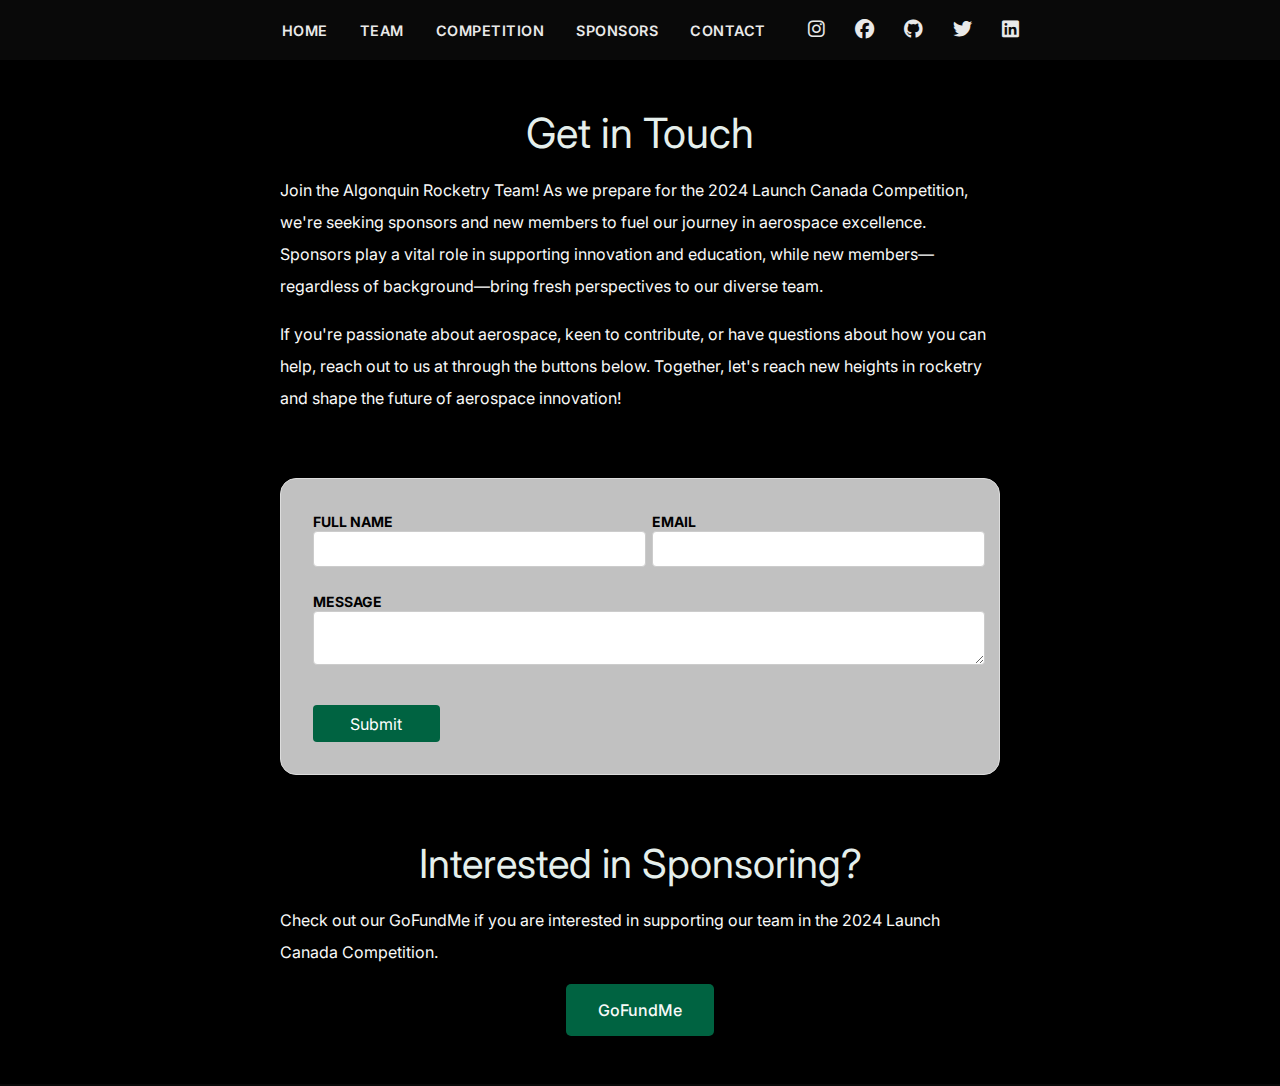
<file: contact.html>
<!DOCTYPE html>
<html lang="en">

<head>
    <meta charset="UTF-8">
    <meta name="viewport" content="width=device-width, initial-scale=1.0">
    <link rel="stylesheet" href="./css/styles.css" />
    <link rel="stylesheet" href="https://cdnjs.cloudflare.com/ajax/libs/font-awesome/6.1.0/css/all.min.css">
    <link rel="preconnect" href="https://fonts.googleapis.com">
    <link rel="preconnect" href="https://fonts.gstatic.com" crossorigin>
    <link href="https://fonts.googleapis.com/css2?family=Inter:wght@300;400;800&display=swap" rel="stylesheet">
    <title>Algonquin Rocketry</title>
</head>

<body>
    <nav class="navbar">
        <ul class="nav-links">
            <li class="nav-item">
                <a class="nav-link" aria-current="page" href="./index.html">HOME</a>
            </li>
            <li class="nav-item"><a class="nav-link" href="#team">TEAM</a></li>
            <li class="nav-item">
                <a class="nav-link" href="#competition">COMPETITION</a>
            </li>
            <li class="nav-item">
                <a class="nav-link" href="./sponsors.html">SPONSORS</a>
            </li>
            <li class="nav-item">
                <a class="nav-link" href="./contact.html">CONTACT</a>
            </li>
        </ul>
        <div class="social-icons">
            <a href="https://www.instagram.com/acrocketry" target="_blank"><i class="fab fa-instagram"></i></a>
            <a href="https://www.facebook.com/ACRocketry/" target="_blank"><i class="fab fa-facebook"></i></a>
            <a href="https://github.com/Algonquin-College-Rocketry" target="_blank"><i class="fab fa-github"></i></a>
            <a href="https://twitter.com/acrocketry" target="_blank"><i class="fab fa-twitter"></i></a>
            <a href="https://www.linkedin.com/company/102160292" target="_blank"><i class="fab fa-linkedin"></i></a>
        </div>
        <i class="fa fa-bars" aria-hidden="true"></i>
    </nav>
    <main>
        <section class="contact">
            <div class="contact-container">
                <h1 class="contact-title">Get in Touch</h1>
                <p>Join the Algonquin Rocketry Team! As we prepare for the 2024 Launch Canada Competition, we're seeking
                    sponsors and new members to fuel our journey in aerospace excellence. Sponsors play a vital role in
                    supporting innovation and education, while new members—regardless of background—bring fresh
                    perspectives to our diverse team.</p>
                <p> If you're passionate about aerospace, keen to contribute, or have questions about how you can help,
                    reach out to us at through the buttons below. Together, let's reach new heights in rocketry and
                    shape the future of aerospace innovation!</p>

                <form action="#" class="contact-form">
                    <div class="form-unit">
                        <label for="Name">Full Name</label>
                        <input type="text" id="Name" name="Name" required>
                    </div>
                    <div class="form-unit">
                        <label for="email">Email</label>
                        <input type="email" id="email" name="email" required>
                    </div>
                    <div class="form-unit full">
                        <label for="details">Message</label>
                        <textarea id="message" name="message" required></textarea>
                    </div>
                    <span class="contact-button" type="submit" id="Submit">Submit</span>
                </form>

                <h2 class="contact-subtitle">Interested in Sponsoring?</h2>
                <p>Check out our GoFundMe if you are interested in supporting our team in the 2024 Launch Canada
                    Competition.</p>
                <a href="https://www.gofundme.com/" class="sponsor-button">GoFundMe</a>



            </div>





        </section>
    </main>

</body>

</html>
</file>
<file: css/styles.css>
:root {
  --off-white: #f8f9f8;
  --algonquin-green: #006341;
  --light-algonquin-green: #e5efec;
  --dark-algonquin-green: #003328;
  --light-grey: #e9e9e9;
  --dark-grey: #c1c1c1;
  --black: #000000;
}

html {
  padding: 0;
  margin: 0;
  font-family: "Inter", sans-serif;
}

body {
  display: flex;
  flex-direction: column;
  margin: 0;
  padding: 0;
  background-color: rgba(0, 0, 0, 0.966);
  overflow-x: hidden;
}

body::-webkit-scrollbar {
  width: 0.8rem;
}

h3 {
  font-size: 40px;
  font-weight: 600;
  color: var(--algonquin-green);
}

.navbar.hamburger {
  -webkit-transition: all 0.5s ease-in;
  -moz-transition: all 0.5s ease-in;

  .social-icons,
  .nav-links {
    display: none;
  }

  .fa {
    display: flex;
    font-size: 1.2em;
    margin: 12px 0;
    margin-left: auto;
    padding-right: 1.5rem;
    justify-content: center;
    color: var(--off-white);
  }
}

.navbar.hamburger.open {
  /*background-color: red; */
  height: 12rem;

  .social-icons,
  .nav-links {
    display: flex;
    flex-direction: column;
  }

  .social-icons a,
  .nav-links li {
    margin-top: 0.5rem;
  }
}

.sponsors-content h3 {
  color: var(--off-white);
  text-align: center;
}

p {
  color: var(--off-white);
  line-height: 2rem;
}

.page {
  display: flex;
  flex-wrap: wrap;
  flex-direction: column;
}

.section {
  width: 100%;
  display: flex;
  flex-direction: column;
  align-items: center;
  justify-content: center;
  padding-top: 3em;
}

.home-title {
  margin: 0;
  color: var(--algonquin-green);
  text-align: center;
  text-transform: uppercase;
  font-weight: 800;
  letter-spacing: 1px;
}

.home-subtitle {
  margin: 0;
  color: var(--off-white);
  text-align: center;
  font-size: 24px;
  text-transform: uppercase;
  letter-spacing: 3px;
  font-weight: 500;
  margin-top: 1em;
}

@keyframes DropFromTop {
  from {
    position: absolute;
    top: -2rem;
    opacity: 0;
  }

  to {
    top: 0;
    opacity: 1;
  }
}

.navbar {
  padding: 0.5rem;
  display: flex;
  flex-wrap: wrap;
  justify-content: center;
  align-items: center;
  /*background-color: var(--dark-algonquin-green);*/
  width: 100%;
  transition: all 0.5s ease;
  /*animation-name: DropFromTop;
  animation-duration: 2s;
  animation-delay: 0s;*/
}

/*Hamburger icon is off by default*/
.navbar .fa {
  display: none;
}

.nav-links {
  list-style: none;
  display: flex;
  margin: 0;
}

.nav-links li {
  margin-right: 10px;
  text-decoration: none;
  font-size: 0.9em;
  font-weight: 600;
  text-transform: uppercase;
  letter-spacing: 0.5px;
  margin-right: 2rem;
  transition: all 0.5s ease;

  /*font-weight: 300;*/
}

.nav-links li a {
  text-decoration: none;
  color: var(--light-grey);
  font-size: 1em;
  transition: all 0.5s ease;
}

.social-icons a:hover i,
.nav-item {
  transition: transform 0.3s ease-in-out;
}

.social-icons a:hover i,
.nav-item:hover {
  transform: scale(1.2);
}

.social-icons {
  display: flex;
  margin: 12px 0;
  list-style: none;
  padding: 0;
  padding-right: 1em;
  display: flex;
  align-items: center;
}

.social-icons a {
  margin-right: 10px;
  text-decoration: none;
  color: var(--light-grey);
}

.social-icons i {
  font-size: 1.2em;
  margin: 0 10px;
}

#sponsors {
  background-color: #003328;
}

.grid-item {
  padding: 50px;
}

.grid-item img {
  height: 50px;
}

.sponsors-grid {
  display: flex;
  flex-wrap: wrap;
  justify-content: space-evenly;
}

.sponsors-grid .grid-item img {
  width: 200px;
  height: 200px;
}

.home-subtitle,
.home-title {
  animation-name: fadeIn;
  animation-duration: 2.5s;
  animation-delay: 0s;
}

.team-content {
  display: flex;
  flex-wrap: wrap;
  justify-content: center;
}

.comp-image img,
.team-content img {
  height: 350px;
  padding: 50px;
}

.text-content {
  width: 600px;
}

@keyframes fadeIn {
  from {
    opacity: 0;
  }

  to {
    opacity: 1;
  }
}

.competition-content {
  display: flex;
  flex-wrap: wrap;
  justify-content: center;
}

/*
.filter {
  position: fixed;
  padding: 0;
  margin: 0;
  z-index: -1;
  width: 100%;
  height: 100%;
  filter: url(#noiseFilter);
  opacity: 12%;
}
*/
.launch-info-content-wrapper,
.about-us-content-wrapper {
  display: flex;
  max-width: 960px;
}


.contact-form {
  margin-top: 4rem;
  padding: 2rem;
  display: grid;
  --cols: 1;
  grid-template-columns: repeat(var(--cols), 1fr);
  gap: 1.5rem;
  background-color: var(--dark-grey);
}

.form-unit.full {
  grid-column: 1/-1;
}

form {
  max-width: 45rem;
  margin: 0 auto;
  padding: 2rem;
  border-radius: 1rem;
  border: 0.0625rem solid #ddd;
  box-shadow: 0 0.25rem 1rem rgba(0, 0, 0, 0.1333333333);
  -webkit-border-radius: 1rem;
  -moz-border-radius: 1rem;
  -ms-border-radius: 1rem;
  -o-border-radius: 1rem;
}

label {
  gap: 1rem;
  font-size: 0.875rem;
  font-weight: bold;
  text-transform: uppercase;
  margin-bottom: 0.25rem;
}

input,
select,
textarea {
  display: block;
  width: 100%;
  font-size: 1rem;
  padding: 0.5rem;
  border: 0.0625rem solid #ccc;
  border-radius: 0.25rem;
  -webkit-border-radius: 0.25rem;
  -moz-border-radius: 0.25rem;
  -ms-border-radius: 0.25rem;
  -o-border-radius: 0.25rem;
}

.contact-button {
  background-color: var(--algonquin-green);
  padding: 0.55em 1.5em 0.5em;
  border: 0.125rem solid var(--color-accent);
  color: #fff;
  border-radius: 0.25em;
  -webkit-border-radius: 0.25em;
  -moz-border-radius: 0.25em;
  -ms-border-radius: 0.25em;
  -o-border-radius: 0.25em;
  cursor: pointer;
  margin-top: 1rem;
  text-align: center;
  width: 25%;
}

.contact-button:hover {
  background-color: var(--dark-algonquin-green);
}

.contact-subtitle {
  margin: 0;
  margin-top: 4rem;
  color: var(--light-algonquin-green);
  font-size: 40px;
  font-weight: 400;
  text-align: center;
}

.sponsor-button {
  display: block;
  width: fit-content;
  margin: 0 auto;
  padding: 1em 2em;
  background-color: var(--algonquin-green);
  color: var(--off-white);
  border: none;
  border-radius: 5px;
  font-size: 1em;
  font-weight: 500;
  text-decoration: none;
  transition: background-color 0.3s ease-in-out;
}

.sponsor-button:hover {
  background-color: var(--dark-algonquin-green);
}

@media only screen and (min-width: 45em) {
  .contact-form {
    grid-column: span 2;
    --cols: 2;
  }

  .contact-title {
    font-size: 3.157rem;
  }
}

/* Mobile Styles */
@media only screen and (max-width: 400px) {
  .section {
    padding-top: 2rem;
  }

  .home-title {
    font-size: clamp(100%, 2rem + 2vw, 28px);
  }

  .home-subtitle {
    font-size: clamp(80%, 1rem + 1vw, 10px);
  }

  .social-icons {
    padding-right: 0;
  }

  .main-logo-svg {
    width: 100%;
    background-color: red;
      
  }

  .comp-image img {
    height: 280px;
    padding-bottom: 8%;
  }

  .text-content {
    width: 85%;
  }

  .sponsors-content>h3,
  .text-content>h3 {
    text-align: center;
    margin-bottom: 0;
  }

  #competition {
    padding-top: 0px;
  }

  .navbar {
    width: 100%;
  }
}

/* Tablet Styles */
@media only screen and (min-width: 401px) and (max-width: 960px) {

  /*
  .main-title{
    background-color: blue;
  }
  */
  .section {
    margin: 0 auto;
  }

  .text-content {
    width: 85%;
  }

  .team-content {
    justify-content: center;
  }

  .home-title {
    font-size: 200%;
  }
}

/* Desktop Styles */
@media only screen and (min-width: 961px) {
  .home-title {
    font-size: clamp(100%, 1rem + 2vw, 47px);
  }

  .home-subtitle {
    font-size: clamp(100%, 1rem + 2vw, 18px);
  }

  .text-content>h3 {
    font-size: clamp(100%, 1rem + 2vw, 35px);
  }

  .text-content>p {
    font-size: clamp(100%, 1rem + 2vw, 15px);
  }

  .main-title {
    /*background-color: red;*/
    padding-top: 45px;
    padding-bottom: 90px;
  }

  .contact-container {
    width: min(45em, 100%);
    margin: 0 auto;
    padding-left: 2.5rem;
    padding-right: 2.5rem;
    align-items: center;
  }

  .contact {
    background-color: rgba(0, 0, 0, 0.966);
    display: flex;
    align-items: center;
    padding: 3rem 0;
  }

  .contact-title {
    margin: 0;
    color: var(--light-algonquin-green);
    font-size: clamp(100%, 1rem + 2vw, 60px);
    font-weight: 400;
    text-align: center;
  }
}
</file>
